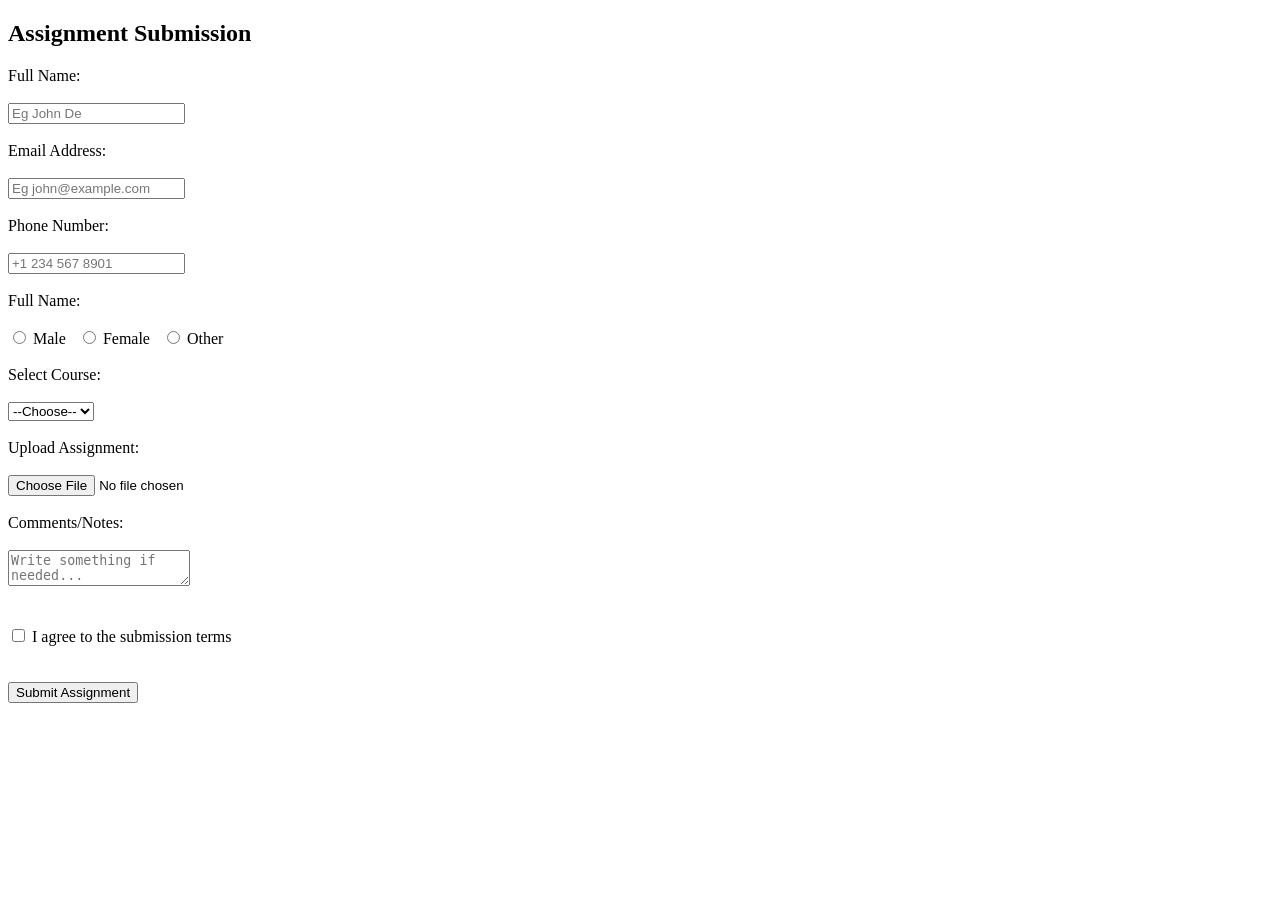
<file: index.html>
<!DOCTYPE html>
<html lang="en">

<head>
    <meta charset="UTF-8">
    <meta name="viewport" content="width=device-width, initial-scale=1.0">
    <title>Document</title>
</head>

<body>
    <Form>
        <h2>Assignment Submission</h2>
        <label>Full Name:</label><br><br>
        <div><input type="text" id="fullname" placeholder="Eg John De" required><br><br></div>

        <label>Email Address:</label><br><br>
        </div><input type="email" id="fullname" placeholder="Eg john@example.com" required><br><br></div>

        <label>Phone Number:</label> <br><br>
        </div><input type="tel" id="fullname" placeholder="+1 234 567 8901" required
            pattern="[+][0-9]{1}-[0-9]{3}-[0-9]{3}-[0-9]{4}"><br><br></div>

        <div required>
            <label>Full Name:</label><br><br>
            <input type="radio" name="Gender" value="male" id="radio"> Male &nbsp;
            <input type="radio" name="Gender" value="female" id="radio"> Female &nbsp;
            <input type="radio" name="Gender" value="other" id="radio"> Other &nbsp; <br><br>
        </div>

        <label>Select Course:</label><br><br>
        <Select id="fullname" required>
            <option>--Choose--</option>
            <option> A </option>
            <option> B </option>
            <option> C </option>
        </Select><br><br>

        <label>Upload Assignment:</label><br><br>
        <input type="file" required><br><br>

        <label>Comments/Notes:</label><br><br>
        <textarea name="" id="tarea" placeholder="Write something if needed..." required></textarea><br><br><br>

        <div><input type="checkbox" id="check" required>&nbsp;I agree to the submission terms</div>
        <br><br>
        <button id="button" value="Submit">Submit Assignment</button><br><br>
    </Form>
    <Video>
        <source src="blob:https://app.slack.com/0f2dfe78-902d-4efe-aebe-055963b0c41a" type="mp4" controls>
    </video>

</body>

</html>
</file>
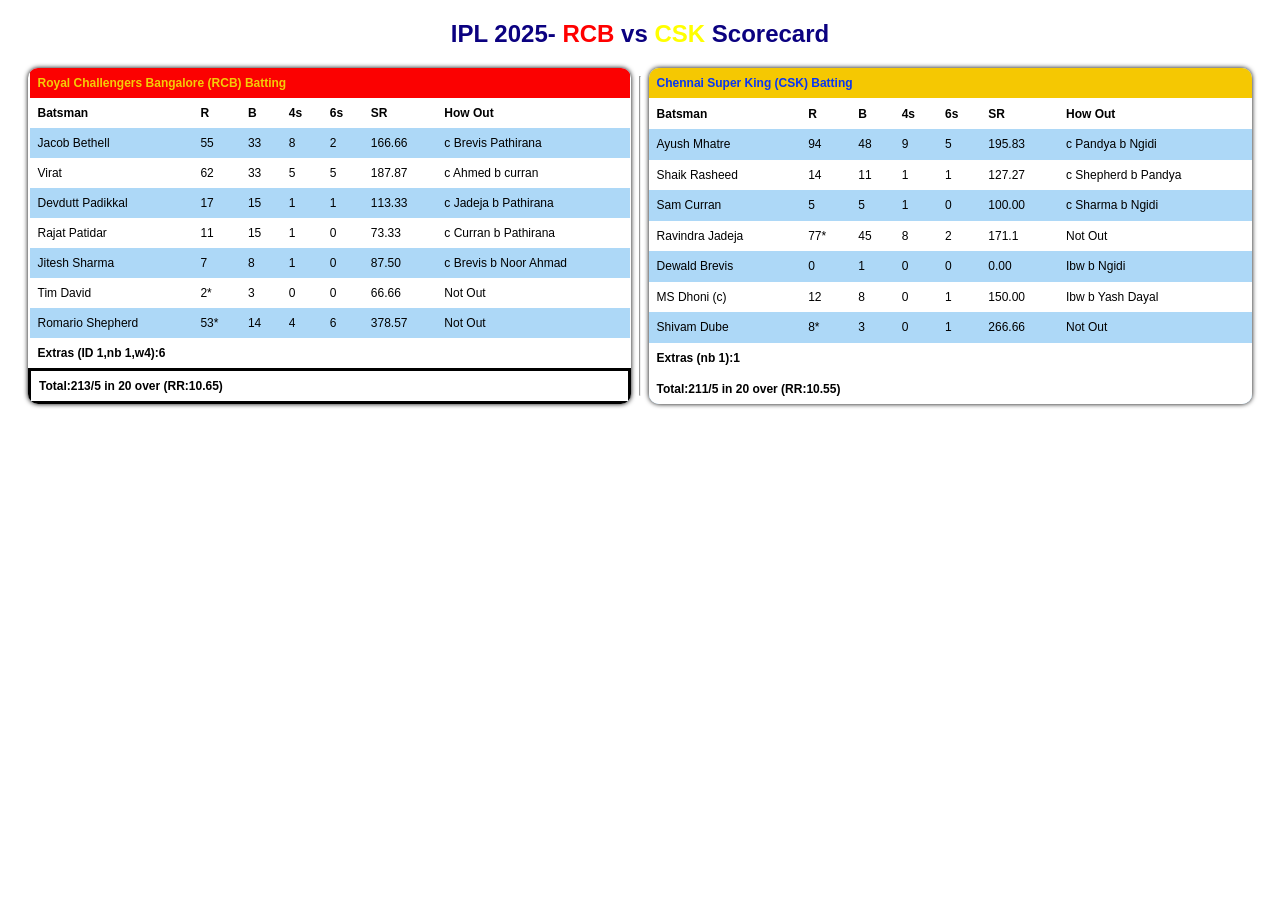
<file: IPL Scorecard.html>
<!DOCTYPE html>
<html lang="en">

<head>
    <meta charset="UTF-8">
    <meta name="viewport" content="width=device-width, initial-scale=1.0">
    <title>Document</title>
</head>
<style>
    * {
        font-family: Arial, Helvetica, sans-serif;
    }
    div {
        margin: 20px;
        display: flex;
        justify-content: space-between;
    }

    .royal {
        background-color: rgb(251, 1, 1);
        color: rgb(244, 204, 7);
        font-weight: 900px;
    }
    table {
        border-collapse: collapse;
        font-size: 12px;
        box-sizing: content-box 0px;
        border: 0;
        text-align: right;
        overflow: hidden;
        width: 49.3%;
        /* border: none; */
        box-shadow: 0 0 5px;
        /* padding: 10px; */
        border-radius: 10px;
    }

    tr:nth-child(odd) {
        background-color: #a8d6f7ee;

    }

    td,
    th {
        margin-left: 20px;
        text-align: left;
        padding: 8px;
    }

    .last {
        background-color: white;

    }

    .lline {
        border-top: 1px;
        border-color: black;
    }

    .csk {
        background-color: rgb(245, 200, 2);
        color: rgb(7, 54, 244);
        font-weight: 900px;
    }

    tr.lline {
        border-top-style: 1px;
        border: solid;
        border-color: black;
    }

    h2 {
        color: rgb(11, 1, 128);
        font-weight: bold;
        text-align: center;
    }

    #A {
        color: red;
    }

    #B {
        color: yellow;
    }
     hr {
        display: flex;
        flex-direction: column;
        }
</style>

<body>
    <h2>IPL 2025- <span id="A">RCB</span> vs <span id="B">CSK</span> Scorecard</h2>
    <div>
        <table>
            <tr class="top">
                <th colspan="7" class="royal">Royal Challengers Bangalore (RCB) Batting</th>
            </tr>
            <tr>
                <th>Batsman</th>
                <th>R</th>
                <th>B</th>
                <th>4s</th>
                <th>6s</th>
                <th>SR</th>
                <th>How Out</th>
            </tr>
            <tr>
                <td>Jacob Bethell</td>
                <td>55</td>
                <td>33</td>
                <td>8</td>
                <td>2</td>
                <td>166.66</td>
                <td>c Brevis Pathirana</td>
            </tr>
            <tr>
                <td>Virat</td>
                <td>62</td>
                <td>33</td>
                <td>5</td>
                <td>5</td>
                <td>187.87</td>
                <td>c Ahmed b curran</td>
            </tr>
            <tr>
                <td>Devdutt Padikkal</td>
                <td>17</td>
                <td>15</td>
                <td>1</td>
                <td>1</td>
                <td>113.33</td>
                <td>c Jadeja b Pathirana</td>
            </tr>
            <tr>
                <td>Rajat Patidar</td>
                <td>11</td>
                <td>15</td>
                <td>1</td>
                <td>0</td>
                <td>73.33</td>
                <td>c Curran b Pathirana</td>
            </tr>
            <tr>
                <td>Jitesh Sharma</td>
                <td>7</td>
                <td>8</td>
                <td>1</td>
                <td>0</td>
                <td>87.50</td>
                <td>c Brevis b Noor Ahmad</td>
            </tr>
            <tr>
                <td>Tim David</td>
                <td>2*</td>
                <td>3</td>
                <td>0</td>
                <td>0</td>
                <td>66.66</td>
                <td>Not Out</td>
            </tr>
            <tr>
                <td>Romario Shepherd</td>
                <td>53*</td>
                <td>14</td>
                <td>4</td>
                <td>6</td>
                <td>378.57</td>
                <td>Not Out</td>
            </tr>
            <tr>
                <th colspan="7">Extras (ID 1,nb 1,w4):6</th>
            </tr>
            <tr class="lline">
                <th colspan="7" class="last">Total:213/5 in 20 over (RR:10.65)</th>
            </tr>
        </table>
        <table>
            <tr>
                <th colspan="7" class="csk">Chennai Super King (CSK) Batting</th>
            </tr>
            <tr>
                <th>Batsman</th>
                <th>R</th>
                <th>B</th>
                <th>4s</th>
                <th>6s</th>
                <th>SR</th>
                <th>How Out</th>
            </tr>
            <tr>
                <td>Ayush Mhatre</td>
                <td>94</td>
                <td>48</td>
                <td>9</td>
                <td>5</td>
                <td>195.83</td>
                <td>c Pandya b Ngidi</td>
            </tr>
            <tr>
                <td>Shaik Rasheed</td>
                <td>14</td>
                <td>11</td>
                <td>1</td>
                <td>1</td>
                <td>127.27</td>
                <td>c Shepherd b Pandya</td>
            </tr>
            <tr>
                <td>Sam Curran</td>
                <td>5</td>
                <td>5</td>
                <td>1</td>
                <td>0</td>
                <td>100.00</td>
                <td>c Sharma b Ngidi</td>
            </tr>
            <tr>
                <td>Ravindra Jadeja</td>
                <td>77*</td>
                <td>45</td>
                <td>8</td>
                <td>2</td>
                <td>171.1</td>
                <td>Not Out</td>
            </tr>
            <tr>
                <td>Dewald Brevis</td>
                <td>0</td>
                <td>1</td>
                <td>0</td>
                <td>0</td>
                <td>0.00</td>
                <td>Ibw b Ngidi</td>
            </tr>
            <tr>
                <td>MS Dhoni (c)</td>
                <td>12</td>
                <td>8</td>
                <td>0</td>
                <td>1</td>
                <td>150.00</td>
                <td>Ibw b Yash Dayal</td>
            </tr>
            <tr>
                <td>Shivam Dube</td>
                <td>8*</td>
                <td>3</td>
                <td>0</td>
                <td>1</td>
                <td>266.66</td>
                <td>Not Out</td>
            </tr>
            <tr>
                <th colspan="7">Extras (nb 1):1</th>
            </tr>
                <hr>
            <tr>
                <th colspan="7" class="last">Total:211/5 in 20 over (RR:10.55)</th>
            </tr>

        </table>
    </div>
</body>

</html>
</file>
